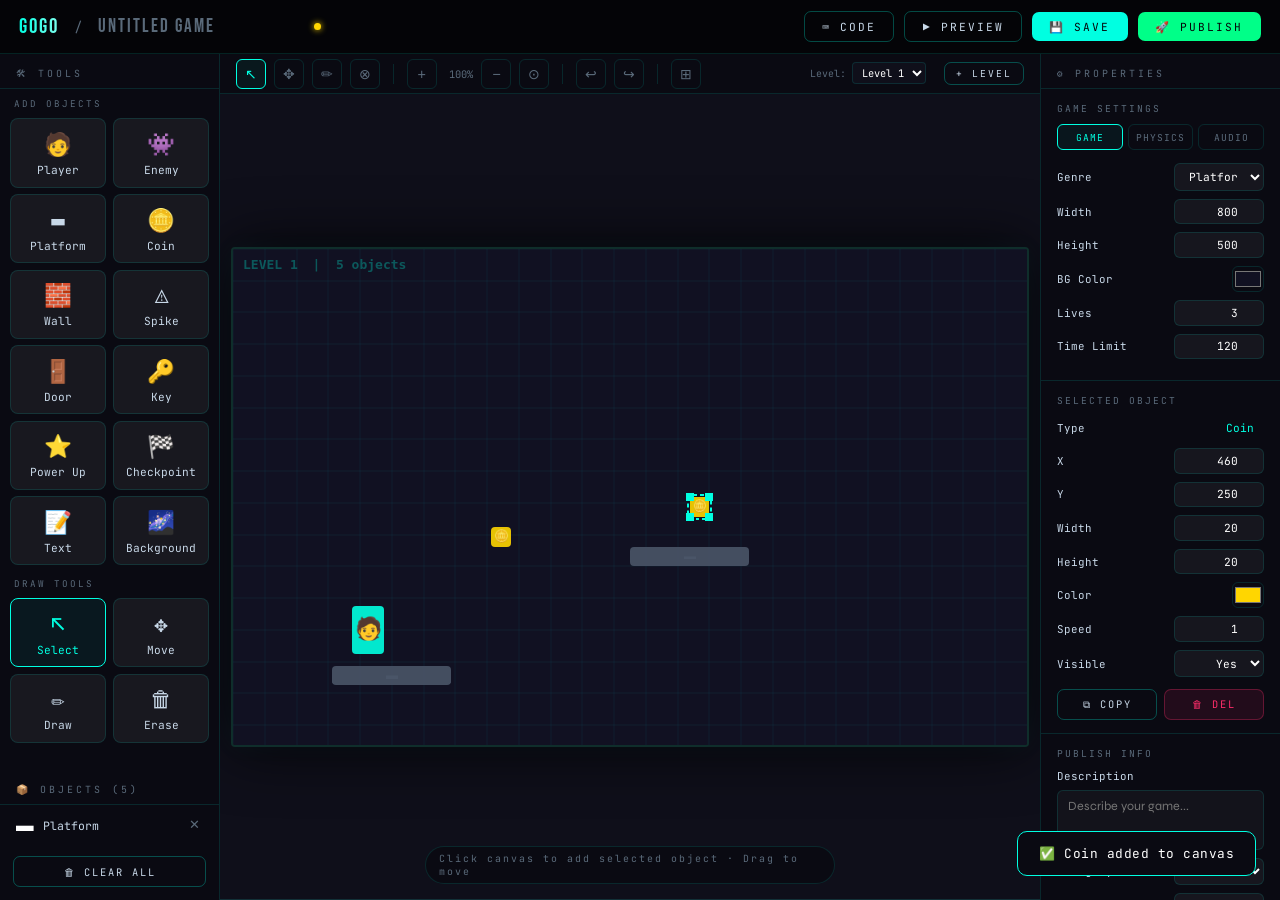
<file: creator.html>
<!DOCTYPE html>
<html lang="en">
<head>
<meta charset="UTF-8">
<meta name="description" content="Build your own browser game with our drag-and-drop creator. Publish globally in seconds.">
<meta name="theme-color" content="#c8ff00">
<link rel="icon" href="data:image/svg+xml,<svg xmlns='http://www.w3.org/2000/svg' viewBox='0 0 100 100'><text y='.9em' font-size='90'>🎮</text></svg>">
<meta property="og:title" content="Game Creator — GoGo Games">
<meta property="og:description" content="Build your own browser game with our drag-and-drop creator. Publish globally in seconds.">
<meta property="og:type" content="website">
<meta name="viewport" content="width=device-width, initial-scale=1.0">
<title>Game Creator — GoGo Games</title>
<link href="https://fonts.googleapis.com/css2?family=Bebas+Neue&family=Syne:wght@400;600;700;800&family=JetBrains+Mono:wght@400;500&display=swap" rel="stylesheet">
<style>
:root{
  --c:#00ffe1;--p:#ff2d6b;--y:#ffd600;--g:#00ff88;
  --bg:#050508;--bg2:#0a0a12;--bg3:#0f0f1a;--bg4:#141420;
  --glass:rgba(255,255,255,0.03);--glass2:rgba(255,255,255,0.06);
  --border:rgba(0,255,225,0.12);--border2:rgba(0,255,225,0.28);
  --w:#fff;--muted:#5a6a7a;--text:#c8d8e8;
  --fd:'Bebas Neue',cursive;--fb:'Syne',sans-serif;--fm:'JetBrains Mono',monospace;
}
*,*::before,*::after{box-sizing:border-box;margin:0;padding:0;}
html,body{height:100%;}
body{background:var(--bg);color:var(--w);font-family:var(--fb);overflow:hidden;display:flex;flex-direction:column;}

/* TOP BAR */
.topbar{height:54px;background:rgba(5,5,8,.95);border-bottom:1px solid var(--border);display:flex;align-items:center;justify-content:space-between;padding:0 1.2rem;flex-shrink:0;backdrop-filter:blur(20px);z-index:100;}
.tb-left{display:flex;align-items:center;gap:1rem;}
.tb-logo{font-family:var(--fd);font-size:1.3rem;letter-spacing:2px;background:linear-gradient(90deg,var(--c),#7fffee);-webkit-background-clip:text;-webkit-text-fill-color:transparent;text-decoration:none;}
.tb-sep{color:var(--muted);font-size:1rem;}
.game-name-input{background:transparent;border:none;outline:none;color:var(--w);font-family:var(--fd);font-size:1.2rem;letter-spacing:2px;width:200px;}
.game-name-input::placeholder{color:var(--muted);}
.tb-right{display:flex;align-items:center;gap:.6rem;}
.btn{font-family:var(--fm);font-size:.7rem;letter-spacing:2px;text-transform:uppercase;border:none;cursor:pointer;border-radius:7px;padding:.48rem 1.1rem;transition:all .2s;display:inline-flex;align-items:center;gap:.4rem;}
.btn-o{background:transparent;border:1px solid var(--border2);color:var(--text);}
.btn-o:hover{border-color:var(--c);color:var(--c);}
.btn-c{background:var(--c);color:var(--bg);}
.btn-c:hover{background:#33fff0;transform:translateY(-1px);}
.btn-p{background:var(--p);color:var(--w);}
.btn-p:hover{background:#ff5585;transform:translateY(-1px);}
.btn-g{background:var(--g);color:var(--bg);}
.btn-g:hover{background:#33ffaa;transform:translateY(-1px);}
.unsaved-dot{width:7px;height:7px;border-radius:50%;background:var(--y);box-shadow:0 0 6px var(--y);flex-shrink:0;}

/* MAIN LAYOUT */
.creator-layout{display:flex;flex:1;overflow:hidden;}

/* LEFT PANEL — TOOLS */
.tools-panel{width:220px;background:var(--bg2);border-right:1px solid var(--border);overflow-y:auto;flex-shrink:0;display:flex;flex-direction:column;}
.panel-title{font-family:var(--fm);font-size:.62rem;letter-spacing:3px;text-transform:uppercase;color:var(--muted);padding:.8rem 1rem .5rem;border-bottom:1px solid var(--border);}

.tool-section{padding:.6rem;}
.tool-section-label{font-family:var(--fm);font-size:.58rem;letter-spacing:2px;text-transform:uppercase;color:var(--muted);margin-bottom:.5rem;padding:0 .3rem;}
.tool-grid{display:grid;grid-template-columns:1fr 1fr;gap:.4rem;margin-bottom:.8rem;}
.tool-btn{background:var(--glass2);border:1px solid var(--border);border-radius:8px;padding:.6rem .4rem;text-align:center;cursor:pointer;transition:all .2s;font-size:.7rem;color:var(--text);font-family:var(--fm);}
.tool-btn:hover,.tool-btn.active{border-color:var(--c);color:var(--c);background:rgba(0,255,225,.06);}
.tool-btn .ti{font-size:1.4rem;display:block;margin-bottom:.25rem;}

/* Object list */
.obj-list{flex:1;overflow-y:auto;}
.obj-item{display:flex;align-items:center;gap:.6rem;padding:.55rem 1rem;cursor:pointer;transition:background .15s;border-bottom:1px solid rgba(255,255,255,.03);font-size:.82rem;}
.obj-item:hover{background:var(--glass2);}
.obj-item.sel{background:rgba(0,255,225,.06);border-left:2px solid var(--c);}
.obj-icon{font-size:1.1rem;flex-shrink:0;}
.obj-name{flex:1;font-family:var(--fm);font-size:.72rem;color:var(--text);}
.obj-del{color:var(--muted);font-size:.8rem;cursor:pointer;transition:color .2s;padding:.2rem;}
.obj-del:hover{color:var(--p);}

/* CENTER — CANVAS */
.canvas-area{flex:1;display:flex;flex-direction:column;background:var(--bg3);overflow:hidden;position:relative;}
.canvas-toolbar{height:40px;background:var(--bg2);border-bottom:1px solid var(--border);display:flex;align-items:center;gap:.5rem;padding:0 1rem;flex-shrink:0;}
.ctool{width:30px;height:30px;border-radius:6px;border:1px solid var(--border);background:transparent;color:var(--muted);font-size:.9rem;cursor:pointer;transition:all .2s;display:flex;align-items:center;justify-content:center;}
.ctool:hover,.ctool.on{border-color:var(--c);color:var(--c);background:rgba(0,255,225,.06);}
.zoom-label{font-family:var(--fm);font-size:.65rem;color:var(--muted);margin-left:.3rem;}
.canvas-wrap{flex:1;overflow:auto;display:flex;align-items:center;justify-content:center;padding:2rem;}
#game-canvas{background:#111;border:2px solid var(--border);border-radius:4px;cursor:crosshair;image-rendering:pixelated;box-shadow:0 0 60px rgba(0,0,0,.8),0 0 20px rgba(0,255,225,.05);}
.canvas-hint{position:absolute;bottom:1rem;left:50%;transform:translateX(-50%);font-family:var(--fm);font-size:.62rem;letter-spacing:2px;color:var(--muted);background:var(--bg2);padding:.3rem .8rem;border-radius:100px;border:1px solid var(--border);pointer-events:none;}

/* RIGHT PANEL — PROPERTIES */
.props-panel{width:240px;background:var(--bg2);border-left:1px solid var(--border);overflow-y:auto;flex-shrink:0;}
.prop-section{padding:.8rem 1rem;border-bottom:1px solid var(--border);}
.prop-label{font-family:var(--fm);font-size:.6rem;letter-spacing:2px;text-transform:uppercase;color:var(--muted);margin-bottom:.6rem;}
.prop-row{display:flex;align-items:center;justify-content:space-between;margin-bottom:.5rem;gap:.5rem;}
.prop-key{font-family:var(--fm);font-size:.68rem;color:var(--text);flex-shrink:0;}
.prop-val{background:rgba(255,255,255,.05);border:1px solid var(--border);border-radius:6px;padding:.3rem .6rem;color:var(--w);font-family:var(--fm);font-size:.7rem;outline:none;width:90px;text-align:right;}
.prop-val:focus{border-color:var(--c);}
.prop-color{width:32px;height:26px;border-radius:6px;border:1px solid var(--border);cursor:pointer;padding:0;background:none;}
select.prop-val{cursor:pointer;}

/* GAME SETTINGS tabs */
.tab-row{display:flex;gap:.3rem;margin-bottom:.8rem;}
.ptab{flex:1;padding:.35rem;text-align:center;font-family:var(--fm);font-size:.6rem;letter-spacing:1px;text-transform:uppercase;border:1px solid var(--border);border-radius:6px;background:transparent;color:var(--muted);cursor:pointer;transition:all .2s;}
.ptab.on{border-color:var(--c);color:var(--c);background:rgba(0,255,225,.05);}

/* CODE EDITOR (bottom drawer) */
.code-drawer{height:0;background:var(--bg4);border-top:1px solid var(--border);overflow:hidden;transition:height .3s ease;flex-shrink:0;}
.code-drawer.open{height:220px;}
.code-header{display:flex;align-items:center;justify-content:space-between;padding:.5rem 1rem;border-bottom:1px solid var(--border);}
.code-header span{font-family:var(--fm);font-size:.65rem;letter-spacing:2px;text-transform:uppercase;color:var(--c);}
#code-editor{width:100%;height:calc(220px - 38px);background:transparent;border:none;outline:none;color:#e6e6e6;font-family:var(--fm);font-size:.8rem;padding:.8rem 1rem;resize:none;line-height:1.6;}

/* PREVIEW OVERLAY */
.preview-overlay{display:none;position:fixed;inset:0;background:rgba(0,0,0,.95);z-index:200;flex-direction:column;}
.preview-overlay.on{display:flex;}
.preview-header{display:flex;align-items:center;justify-content:space-between;padding:.8rem 1.5rem;background:var(--bg2);border-bottom:1px solid var(--border);flex-shrink:0;}
.preview-header h3{font-family:var(--fd);font-size:1.4rem;letter-spacing:2px;color:var(--c);}
.preview-body{flex:1;display:flex;align-items:center;justify-content:center;overflow:hidden;}
#preview-canvas{background:#111;border:2px solid var(--border);border-radius:4px;max-width:100%;max-height:100%;}

/* PUBLISH MODAL */
.pub-overlay{display:none;position:fixed;inset:0;background:rgba(0,0,0,.85);backdrop-filter:blur(16px);z-index:300;align-items:center;justify-content:center;}
.pub-overlay.on{display:flex;}
.pub-box{background:var(--bg2);border:1px solid var(--border);border-radius:20px;padding:2.5rem;max-width:480px;width:90%;animation:scaleIn .25s ease;}
.pub-box h2{font-family:var(--fd);font-size:2rem;letter-spacing:1px;margin-bottom:.4rem;}
.pub-box .sub{color:var(--muted);font-size:.85rem;margin-bottom:1.8rem;}
.pub-steps{display:flex;flex-direction:column;gap:.8rem;margin-bottom:1.8rem;}
.pstep{display:flex;align-items:center;gap:.8rem;padding:.8rem 1rem;background:var(--glass2);border:1px solid var(--border);border-radius:10px;}
.pstep-num{width:28px;height:28px;border-radius:50%;background:var(--c);color:var(--bg);font-family:var(--fd);font-size:1rem;display:flex;align-items:center;justify-content:center;flex-shrink:0;}
.pstep.done .pstep-num{background:var(--g);}
.pstep-text{font-size:.88rem;}
.pstep-text strong{color:var(--w);display:block;margin-bottom:.15rem;font-size:.9rem;}
.pstep-text span{color:var(--muted);font-size:.8rem;}
.pub-url{background:rgba(0,255,225,.05);border:1px solid rgba(0,255,225,.25);border-radius:10px;padding:.8rem 1rem;font-family:var(--fm);font-size:.82rem;color:var(--c);word-break:break-all;margin-bottom:1.5rem;display:none;}
.pub-url.on{display:block;}
.share-row{display:flex;gap:.7rem;flex-wrap:wrap;}

/* TOAST */
.toast{position:fixed;bottom:1.5rem;right:1.5rem;background:var(--bg2);border:1px solid var(--c);color:var(--w);padding:.8rem 1.3rem;border-radius:10px;font-size:.8rem;font-family:var(--fm);z-index:999;opacity:0;transform:translateY(12px) scale(.97);transition:all .3s cubic-bezier(.34,1.56,.64,1);pointer-events:none;max-width:280px;letter-spacing:.5px;}
.toast.on{opacity:1;transform:translateY(0) scale(1);}
.toast.err{border-color:var(--p);}

@keyframes scaleIn{from{opacity:0;transform:scale(.93)}to{opacity:1;transform:scale(1)}}
@keyframes spin{to{transform:rotate(360deg)}}

/* SCROLLBAR */
::-webkit-scrollbar{width:4px;height:4px;}
::-webkit-scrollbar-track{background:var(--bg2);}
::-webkit-scrollbar-thumb{background:var(--border2);border-radius:2px;}
</style>
<link rel="stylesheet" href="shared.css">
</head>
<body>

<!-- TOP BAR -->
<div class="topbar">
  <div class="tb-left">
    <a class="tb-logo" href="index.html">GoGo</a>
    <span class="tb-sep">/</span>
    <input class="game-name-input" id="game-name" placeholder="Untitled Game" maxlength="40">
    <span class="unsaved-dot" id="unsaved" style="display:none" title="Unsaved changes"></span>
  </div>
  <div class="tb-right">
    <button class="btn btn-o" onclick="openCodeDrawer()">⌨ Code</button>
    <button class="btn btn-o" onclick="openPreview()">▶ Preview</button>
    <button class="btn btn-c" onclick="saveGame()">💾 Save</button>
    <button class="btn btn-g" onclick="openPublish()">🚀 Publish</button>
  </div>
</div>

<!-- MAIN -->
<div class="creator-layout">

  <!-- LEFT: TOOLS + OBJECTS -->
  <div class="tools-panel">
    <div class="panel-title">🛠 Tools</div>
    <div class="tool-section">
      <div class="tool-section-label">Add Objects</div>
      <div class="tool-grid">
        <div class="tool-btn" onclick="addObject('player')"><span class="ti">🧑</span>Player</div>
        <div class="tool-btn" onclick="addObject('enemy')"><span class="ti">👾</span>Enemy</div>
        <div class="tool-btn" onclick="addObject('platform')"><span class="ti">▬</span>Platform</div>
        <div class="tool-btn" onclick="addObject('coin')"><span class="ti">🪙</span>Coin</div>
        <div class="tool-btn" onclick="addObject('wall')"><span class="ti">🧱</span>Wall</div>
        <div class="tool-btn" onclick="addObject('spike')"><span class="ti">⚠️</span>Spike</div>
        <div class="tool-btn" onclick="addObject('door')"><span class="ti">🚪</span>Door</div>
        <div class="tool-btn" onclick="addObject('key')"><span class="ti">🔑</span>Key</div>
        <div class="tool-btn" onclick="addObject('powerup')"><span class="ti">⭐</span>Power Up</div>
        <div class="tool-btn" onclick="addObject('checkpoint')"><span class="ti">🏁</span>Checkpoint</div>
        <div class="tool-btn" onclick="addObject('text')"><span class="ti">📝</span>Text</div>
        <div class="tool-btn" onclick="addObject('bg')"><span class="ti">🌌</span>Background</div>
      </div>
      <div class="tool-section-label">Draw Tools</div>
      <div class="tool-grid">
        <div class="tool-btn active" id="tool-select" onclick="setTool('select')"><span class="ti">↖</span>Select</div>
        <div class="tool-btn" id="tool-move" onclick="setTool('move')"><span class="ti">✥</span>Move</div>
        <div class="tool-btn" id="tool-draw" onclick="setTool('draw')"><span class="ti">✏️</span>Draw</div>
        <div class="tool-btn" id="tool-erase" onclick="setTool('erase')"><span class="ti">🗑</span>Erase</div>
      </div>
    </div>

    <div class="panel-title" style="margin-top:.3rem">📦 Objects (<span id="obj-count">0</span>)</div>
    <div class="obj-list" id="obj-list"></div>

    <div style="padding:.8rem">
      <button class="btn btn-o" style="width:100%;justify-content:center;font-size:.65rem" onclick="clearAll()">🗑 Clear All</button>
    </div>
  </div>

  <!-- CENTER: CANVAS -->
  <div class="canvas-area">
    <div class="canvas-toolbar">
      <button class="ctool on" id="tool-sel-btn" onclick="setTool('select')" title="Select">↖</button>
      <button class="ctool" id="tool-mov-btn" onclick="setTool('move')" title="Move">✥</button>
      <button class="ctool" id="tool-drw-btn" onclick="setTool('draw')" title="Draw">✏</button>
      <button class="ctool" id="tool-ers-btn" onclick="setTool('erase')" title="Erase">⊗</button>
      <div style="width:1px;height:20px;background:var(--border);margin:0 .3rem"></div>
      <button class="ctool" onclick="zoomIn()" title="Zoom In">+</button>
      <span class="zoom-label" id="zoom-label">100%</span>
      <button class="ctool" onclick="zoomOut()" title="Zoom Out">−</button>
      <button class="ctool" onclick="resetZoom()" title="Reset">⊙</button>
      <div style="width:1px;height:20px;background:var(--border);margin:0 .3rem"></div>
      <button class="ctool" onclick="undo()" title="Undo">↩</button>
      <button class="ctool" onclick="redo()" title="Redo">↪</button>
      <div style="width:1px;height:20px;background:var(--border);margin:0 .3rem"></div>
      <button class="ctool" onclick="toggleGrid()" title="Toggle Grid" id="grid-btn">⊞</button>
      <span style="font-family:var(--fm);font-size:.62rem;color:var(--muted);margin-left:auto">
        Level: <select onchange="changeLevel(this.value)" style="background:var(--bg3);border:1px solid var(--border);border-radius:4px;color:var(--w);font-family:var(--fm);font-size:.65rem;padding:.1rem .3rem;outline:none;" id="level-select">
          <option>Level 1</option><option>Level 2</option><option>Level 3</option><option>Level 4</option><option>Level 5</option>
        </select>
        &nbsp;
        <button class="btn btn-o" style="font-size:.6rem;padding:.25rem .7rem" onclick="addLevel()">+ Level</button>
      </span>
    </div>
    <div class="canvas-wrap" id="canvas-wrap">
      <canvas id="game-canvas" width="800" height="500"></canvas>
    </div>
    <div class="canvas-hint" id="canvas-hint">Click canvas to add selected object · Drag to move</div>

    <!-- CODE DRAWER -->
    <div class="code-drawer" id="code-drawer">
      <div class="code-header">
        <span>⌨ Game Logic — JavaScript</span>
        <div style="display:flex;gap:.5rem">
          <button class="btn btn-c" style="font-size:.65rem;padding:.3rem .7rem" onclick="runCode()">▶ Run</button>
          <button class="btn btn-o" style="font-size:.65rem;padding:.3rem .7rem" onclick="closeCodeDrawer()">✕</button>
        </div>
      </div>
      <textarea id="code-editor" spellcheck="false">// GoGo Games — Custom Logic
// Available variables: player, enemies, coins, platforms
// Available functions: movePlayer(dx, dy), spawnEnemy(x, y), addScore(pts)

// Example: make enemies move left/right
function onUpdate(dt) {
  enemies.forEach(e => {
    e.vx = e.vx || 1;
    e.x += e.vx;
    if (e.x > 750 || e.x < 10) e.vx *= -1;
  });
}

// Example: collect coin = +10 points
function onCollect(type) {
  if (type === 'coin') addScore(10);
  if (type === 'powerup') addScore(50);
}
</textarea>
    </div>
  </div>

  <!-- RIGHT: PROPERTIES -->
  <div class="props-panel">
    <div class="panel-title">⚙ Properties</div>

    <!-- Game Settings -->
    <div class="prop-section">
      <div class="prop-label">Game Settings</div>
      <div class="tab-row">
        <button class="ptab on" onclick="setPropTab('game',this)">Game</button>
        <button class="ptab" onclick="setPropTab('physics',this)">Physics</button>
        <button class="ptab" onclick="setPropTab('audio',this)">Audio</button>
      </div>
      <div id="tab-game">
        <div class="prop-row"><span class="prop-key">Genre</span>
          <select class="prop-val" onchange="markUnsaved()">
            <option>Platformer</option><option>Top-down</option><option>Shooter</option><option>Puzzle</option><option>Racing</option><option>RPG</option>
          </select>
        </div>
        <div class="prop-row"><span class="prop-key">Width</span><input class="prop-val" id="gw" type="number" value="800" onchange="resizeCanvas()"></div>
        <div class="prop-row"><span class="prop-key">Height</span><input class="prop-val" id="gh" type="number" value="500" onchange="resizeCanvas()"></div>
        <div class="prop-row"><span class="prop-key">BG Color</span><input class="prop-color" id="bg-color" type="color" value="#111122" onchange="renderCanvas()"></div>
        <div class="prop-row"><span class="prop-key">Lives</span><input class="prop-val" type="number" value="3" min="1" max="9" onchange="markUnsaved()"></div>
        <div class="prop-row"><span class="prop-key">Time Limit</span><input class="prop-val" type="number" value="120" onchange="markUnsaved()"></div>
      </div>
      <div id="tab-physics" style="display:none">
        <div class="prop-row"><span class="prop-key">Gravity</span><input class="prop-val" id="gravity" type="number" value="0.5" step="0.1" onchange="markUnsaved()"></div>
        <div class="prop-row"><span class="prop-key">Jump Force</span><input class="prop-val" type="number" value="12" step="0.5" onchange="markUnsaved()"></div>
        <div class="prop-row"><span class="prop-key">Speed</span><input class="prop-val" type="number" value="4" step="0.5" onchange="markUnsaved()"></div>
        <div class="prop-row"><span class="prop-key">Friction</span><input class="prop-val" type="number" value="0.85" step="0.05" onchange="markUnsaved()"></div>
        <div class="prop-row"><span class="prop-key">Collisions</span>
          <select class="prop-val" onchange="markUnsaved()"><option>AABB</option><option>Circle</option><option>Pixel</option></select>
        </div>
      </div>
      <div id="tab-audio" style="display:none">
        <div class="prop-row"><span class="prop-key">Music</span>
          <select class="prop-val" onchange="markUnsaved()"><option>None</option><option>Chiptune 1</option><option>Chiptune 2</option><option>Ambient</option><option>Action</option></select>
        </div>
        <div class="prop-row"><span class="prop-key">SFX Pack</span>
          <select class="prop-val" onchange="markUnsaved()"><option>Default</option><option>Retro 8-bit</option><option>Modern</option><option>Cartoon</option></select>
        </div>
        <div class="prop-row"><span class="prop-key">Volume</span><input class="prop-val" type="number" value="80" min="0" max="100" onchange="markUnsaved()"></div>
      </div>
    </div>

    <!-- Selected Object Properties -->
    <div class="prop-section" id="obj-props">
      <div class="prop-label">Selected Object</div>
      <div id="no-sel" style="color:var(--muted);font-size:.8rem;padding:.3rem 0">No object selected.<br>Click an object on the canvas.</div>
      <div id="sel-props" style="display:none">
        <div class="prop-row"><span class="prop-key">Type</span><span class="prop-val" id="sel-type" style="border:none;background:none;color:var(--c)">—</span></div>
        <div class="prop-row"><span class="prop-key">X</span><input class="prop-val" id="sel-x" type="number" onchange="updateSelProp('x',this.value)"></div>
        <div class="prop-row"><span class="prop-key">Y</span><input class="prop-val" id="sel-y" type="number" onchange="updateSelProp('y',this.value)"></div>
        <div class="prop-row"><span class="prop-key">Width</span><input class="prop-val" id="sel-w" type="number" onchange="updateSelProp('w',this.value)"></div>
        <div class="prop-row"><span class="prop-key">Height</span><input class="prop-val" id="sel-h" type="number" onchange="updateSelProp('h',this.value)"></div>
        <div class="prop-row"><span class="prop-key">Color</span><input class="prop-color" id="sel-col" type="color" onchange="updateSelProp('color',this.value)"></div>
        <div class="prop-row"><span class="prop-key">Speed</span><input class="prop-val" id="sel-spd" type="number" value="1" step="0.5" onchange="updateSelProp('speed',this.value)"></div>
        <div class="prop-row"><span class="prop-key">Visible</span>
          <select class="prop-val" id="sel-vis" onchange="updateSelProp('visible',this.value)"><option>Yes</option><option>No</option></select>
        </div>
        <div style="margin-top:.7rem;display:flex;gap:.4rem">
          <button class="btn btn-o" style="flex:1;font-size:.65rem;justify-content:center" onclick="duplicateSelected()">⧉ Copy</button>
          <button class="btn" style="flex:1;font-size:.65rem;justify-content:center;background:rgba(255,45,107,.1);border:1px solid rgba(255,45,107,.3);color:var(--p)" onclick="deleteSelected()">🗑 Del</button>
        </div>
      </div>
    </div>

    <!-- Publish Info -->
    <div class="prop-section">
      <div class="prop-label">Publish Info</div>
      <div class="prop-row" style="flex-direction:column;align-items:flex-start;gap:.4rem">
        <span class="prop-key">Description</span>
        <textarea style="width:100%;height:60px;background:rgba(255,255,255,.04);border:1px solid var(--border);border-radius:6px;color:var(--w);font-family:var(--fb);font-size:.78rem;padding:.4rem .6rem;outline:none;resize:none;line-height:1.5" placeholder="Describe your game..." oninput="markUnsaved()"></textarea>
      </div>
      <div class="prop-row"><span class="prop-key">Category</span>
        <select class="prop-val" onchange="markUnsaved()"><option>Platformer</option><option>Arcade</option><option>Puzzle</option><option>Action</option><option>RPG</option></select>
      </div>
      <div class="prop-row"><span class="prop-key">Rating</span>
        <select class="prop-val" onchange="markUnsaved()"><option>Everyone</option><option>Teen</option><option>Mature</option></select>
      </div>
    </div>
  </div>
</div>

<!-- PREVIEW OVERLAY -->
<div class="preview-overlay" id="preview-overlay">
  <div class="preview-header">
    <h3>▶ PREVIEW MODE</h3>
    <div style="display:flex;gap:.7rem;align-items:center">
      <span style="font-family:var(--fm);font-size:.68rem;color:var(--muted)">Score: <span id="prev-score" style="color:var(--c)">0</span> &nbsp;|&nbsp; Lives: <span id="prev-lives" style="color:var(--p)">3</span></span>
      <button class="btn btn-o" onclick="closePreview()">✕ Exit Preview</button>
    </div>
  </div>
  <div class="preview-body">
    <canvas id="preview-canvas" width="800" height="500"></canvas>
  </div>
</div>

<!-- PUBLISH OVERLAY -->
<div class="pub-overlay" id="pub-overlay" onclick="closePubOnBg(event)">
  <div class="pub-box">
    <h2>🚀 <span style="color:var(--g)">Publish</span> Game</h2>
    <p class="sub">Your game will go live instantly for 2.4M+ players.</p>
    <div class="pub-steps">
      <div class="pstep done" id="ps1">
        <div class="pstep-num">✓</div>
        <div class="pstep-text"><strong>Game Created</strong><span id="pub-game-name">Untitled Game</span></div>
      </div>
      <div class="pstep" id="ps2">
        <div class="pstep-num">2</div>
        <div class="pstep-text"><strong>Optimize & Package</strong><span>Compress assets & bundle game files</span></div>
      </div>
      <div class="pstep" id="ps3">
        <div class="pstep-num">3</div>
        <div class="pstep-text"><strong>Deploy to CDN</strong><span>Push to 12 global edge nodes</span></div>
      </div>
      <div class="pstep" id="ps4">
        <div class="pstep-num">4</div>
        <div class="pstep-text"><strong>Live!</strong><span>Players can now find & play your game</span></div>
      </div>
    </div>
    <div class="pub-url" id="pub-url"></div>
    <div id="pub-actions">
      <button class="btn btn-g" style="width:100%;justify-content:center;font-size:.85rem;padding:.9rem" onclick="runPublish()">🚀 Publish Now — Free</button>
    </div>
    <div class="share-row" id="share-row" style="display:none">
      <button class="btn btn-o" onclick="copyLink()">📋 Copy Link</button>
      <button class="btn btn-c" onclick="window.open('index.html','_blank')">🎮 View in Store</button>
      <button class="btn btn-o" onclick="closePub()">✕ Close</button>
    </div>
  </div>
</div>

<!-- TOAST -->
<div class="toast" id="toast"></div>

<script>
// ══════════════════════════════════════
//  GAME CREATOR ENGINE
// ══════════════════════════════════════

const canvas = document.getElementById('game-canvas');
const ctx = canvas.getContext('2d');

// State
let objects = [];
let selectedObj = null;
let currentTool = 'select';
let zoom = 1;
let showGrid = true;
let undoStack = [];
let redoStack = [];
let isDragging = false;
let dragOffset = { x: 0, y: 0 };
let currentLevel = 1;
let previewRunning = false;
let previewAnim = null;
let score = 0;

// Object templates
const TEMPLATES = {
  player:     { w:32, h:48, color:'#00ffe1', emoji:'🧑', label:'Player' },
  enemy:      { w:32, h:32, color:'#ff2d6b', emoji:'👾', label:'Enemy' },
  platform:   { w:120, h:20, color:'#4a5568', emoji:'▬', label:'Platform' },
  coin:       { w:20, h:20, color:'#ffd600', emoji:'🪙', label:'Coin' },
  wall:       { w:20, h:100, color:'#718096', emoji:'🧱', label:'Wall' },
  spike:      { w:24, h:24, color:'#e53e3e', emoji:'⚠', label:'Spike' },
  door:       { w:40, h:60, color:'#805ad5', emoji:'🚪', label:'Door' },
  key:        { w:22, h:22, color:'#ed8936', emoji:'🔑', label:'Key' },
  powerup:    { w:28, h:28, color:'#48bb78', emoji:'⭐', label:'Power Up' },
  checkpoint: { w:20, h:60, color:'#4299e1', emoji:'🏁', label:'Checkpoint' },
  text:       { w:100, h:30, color:'#ffffff', emoji:'📝', label:'Text' },
  bg:         { w:800, h:500, color:'#0a0a20', emoji:'🌌', label:'Background' },
};

function init() {
  // Add default platform
  addObject('platform', 100, 420);
  addObject('platform', 400, 300);
  addObject('player', 120, 360);
  addObject('coin', 260, 280);
  addObject('coin', 460, 250);
  renderCanvas();
  updateObjList();
}

function addObject(type, x, y) {
  const t = TEMPLATES[type];
  if (!t) return;
  const obj = {
    id: Date.now() + Math.random(),
    type,
    x: x ?? Math.floor(Math.random() * 600 + 100),
    y: y ?? Math.floor(Math.random() * 300 + 100),
    w: t.w, h: t.h,
    color: t.color,
    emoji: t.emoji,
    label: t.label,
    visible: true,
    speed: 1,
  };
  pushUndo();
  objects.push(obj);
  renderCanvas();
  updateObjList();
  selectObj(obj);
  markUnsaved();
  showToast(`✅ ${t.label} added to canvas`);
}

function renderCanvas() {
  const bg = document.getElementById('bg-color')?.value || '#111122';
  ctx.fillStyle = bg;
  ctx.fillRect(0, 0, canvas.width, canvas.height);

  // Grid
  if (showGrid) {
    ctx.strokeStyle = 'rgba(0,255,225,0.06)';
    ctx.lineWidth = 1;
    for (let x = 0; x < canvas.width; x += 32) {
      ctx.beginPath(); ctx.moveTo(x, 0); ctx.lineTo(x, canvas.height); ctx.stroke();
    }
    for (let y = 0; y < canvas.height; y += 32) {
      ctx.beginPath(); ctx.moveTo(0, y); ctx.lineTo(canvas.width, y); ctx.stroke();
    }
  }

  // Draw objects
  objects.forEach(obj => {
    if (!obj.visible) return;
    ctx.globalAlpha = 0.9;
    ctx.fillStyle = obj.color;
    roundRect(ctx, obj.x, obj.y, obj.w, obj.h, 4);
    ctx.fill();

    // Label
    ctx.globalAlpha = 1;
    ctx.font = `${Math.min(obj.h * 0.6, 22)}px serif`;
    ctx.textAlign = 'center';
    ctx.textBaseline = 'middle';
    ctx.fillText(obj.emoji, obj.x + obj.w / 2, obj.y + obj.h / 2);

    // Selection
    if (selectedObj && selectedObj.id === obj.id) {
      ctx.strokeStyle = '#00ffe1';
      ctx.lineWidth = 2;
      ctx.setLineDash([4, 3]);
      roundRect(ctx, obj.x - 2, obj.y - 2, obj.w + 4, obj.h + 4, 6);
      ctx.stroke();
      ctx.setLineDash([]);

      // Resize handles
      drawHandle(obj.x - 4, obj.y - 4);
      drawHandle(obj.x + obj.w - 4, obj.y - 4);
      drawHandle(obj.x - 4, obj.y + obj.h - 4);
      drawHandle(obj.x + obj.w - 4, obj.y + obj.h - 4);
    }
  });

  ctx.globalAlpha = 1;

  // Level label
  ctx.font = 'bold 13px JetBrains Mono, monospace';
  ctx.fillStyle = 'rgba(0,255,225,0.3)';
  ctx.textAlign = 'left';
  ctx.textBaseline = 'top';
  ctx.fillText(`LEVEL ${currentLevel}  |  ${objects.length} objects`, 10, 10);
}

function drawHandle(x, y) {
  ctx.fillStyle = '#00ffe1';
  ctx.fillRect(x, y, 8, 8);
}

function roundRect(ctx, x, y, w, h, r) {
  ctx.beginPath();
  ctx.moveTo(x + r, y);
  ctx.lineTo(x + w - r, y);
  ctx.quadraticCurveTo(x + w, y, x + w, y + r);
  ctx.lineTo(x + w, y + h - r);
  ctx.quadraticCurveTo(x + w, y + h, x + w - r, y + h);
  ctx.lineTo(x + r, y + h);
  ctx.quadraticCurveTo(x, y + h, x, y + h - r);
  ctx.lineTo(x, y + r);
  ctx.quadraticCurveTo(x, y, x + r, y);
  ctx.closePath();
}

// Canvas mouse events
canvas.addEventListener('mousedown', e => {
  const rect = canvas.getBoundingClientRect();
  const x = (e.clientX - rect.left) / (rect.width / canvas.width);
  const y = (e.clientY - rect.top) / (rect.height / canvas.height);

  if (currentTool === 'erase') {
    const hit = hitTest(x, y);
    if (hit) { pushUndo(); objects = objects.filter(o => o.id !== hit.id); selectedObj = null; renderCanvas(); updateObjList(); updateSelPanel(); return; }
  }

  const hit = hitTest(x, y);
  if (hit) {
    selectObj(hit);
    isDragging = true;
    dragOffset = { x: x - hit.x, y: y - hit.y };
  } else {
    selectedObj = null;
    updateSelPanel();
    renderCanvas();
  }
});

canvas.addEventListener('mousemove', e => {
  if (!isDragging || !selectedObj) return;
  const rect = canvas.getBoundingClientRect();
  const x = (e.clientX - rect.left) / (rect.width / canvas.width);
  const y = (e.clientY - rect.top) / (rect.height / canvas.height);
  selectedObj.x = Math.round(x - dragOffset.x);
  selectedObj.y = Math.round(y - dragOffset.y);
  updateSelPanel();
  renderCanvas();
  markUnsaved();
});

canvas.addEventListener('mouseup', () => { if (isDragging) { isDragging = false; } });

function hitTest(x, y) {
  for (let i = objects.length - 1; i >= 0; i--) {
    const o = objects[i];
    if (x >= o.x && x <= o.x + o.w && y >= o.y && y <= o.y + o.h) return o;
  }
  return null;
}

function selectObj(obj) {
  selectedObj = obj;
  updateSelPanel();
  renderCanvas();
  // Highlight in list
  document.querySelectorAll('.obj-item').forEach(el => el.classList.remove('sel'));
  const el = document.getElementById(`obj-${obj.id}`);
  if (el) el.classList.add('sel');
}

function updateSelPanel() {
  if (!selectedObj) {
    document.getElementById('no-sel').style.display = '';
    document.getElementById('sel-props').style.display = 'none';
    return;
  }
  document.getElementById('no-sel').style.display = 'none';
  document.getElementById('sel-props').style.display = '';
  document.getElementById('sel-type').textContent = selectedObj.label;
  document.getElementById('sel-x').value = Math.round(selectedObj.x);
  document.getElementById('sel-y').value = Math.round(selectedObj.y);
  document.getElementById('sel-w').value = selectedObj.w;
  document.getElementById('sel-h').value = selectedObj.h;
  document.getElementById('sel-col').value = selectedObj.color;
  document.getElementById('sel-spd').value = selectedObj.speed || 1;
  document.getElementById('sel-vis').value = selectedObj.visible ? 'Yes' : 'No';
}

function updateSelProp(key, val) {
  if (!selectedObj) return;
  if (key === 'x') selectedObj.x = parseFloat(val);
  else if (key === 'y') selectedObj.y = parseFloat(val);
  else if (key === 'w') selectedObj.w = parseFloat(val);
  else if (key === 'h') selectedObj.h = parseFloat(val);
  else if (key === 'color') selectedObj.color = val;
  else if (key === 'speed') selectedObj.speed = parseFloat(val);
  else if (key === 'visible') selectedObj.visible = val === 'Yes';
  renderCanvas(); markUnsaved();
}

function updateObjList() {
  document.getElementById('obj-count').textContent = objects.length;
  const list = document.getElementById('obj-list');
  list.innerHTML = objects.map(o => `
    <div class="obj-item ${selectedObj?.id === o.id ? 'sel' : ''}" id="obj-${o.id}" onclick="selectObjById('${o.id}')">
      <span class="obj-icon">${o.emoji}</span>
      <span class="obj-name">${o.label}</span>
      <span class="obj-del" onclick="event.stopPropagation();deleteObjById('${o.id}')">✕</span>
    </div>
  `).join('');
}

function selectObjById(id) {
  const obj = objects.find(o => String(o.id) === String(id));
  if (obj) selectObj(obj);
}

function deleteObjById(id) {
  pushUndo();
  objects = objects.filter(o => String(o.id) !== String(id));
  if (selectedObj && String(selectedObj.id) === String(id)) { selectedObj = null; updateSelPanel(); }
  renderCanvas(); updateObjList(); markUnsaved();
}

function deleteSelected() {
  if (!selectedObj) return;
  deleteObjById(selectedObj.id);
}

function duplicateSelected() {
  if (!selectedObj) return;
  pushUndo();
  const copy = { ...selectedObj, id: Date.now() + Math.random(), x: selectedObj.x + 20, y: selectedObj.y + 20 };
  objects.push(copy);
  selectObj(copy);
  renderCanvas(); updateObjList(); markUnsaved();
  showToast('⧉ Object duplicated');
}

function clearAll() {
  if (!confirm('Clear all objects?')) return;
  pushUndo(); objects = []; selectedObj = null;
  renderCanvas(); updateObjList(); updateSelPanel(); markUnsaved();
}

// TOOLS
function setTool(t) {
  currentTool = t;
  ['sel','mov','drw','ers'].forEach(k => {
    const el = document.getElementById(`tool-${k}-btn`);
    if (el) el.classList.remove('on');
  });
  const map = { select:'sel', move:'mov', draw:'drw', erase:'ers' };
  const el = document.getElementById(`tool-${map[t]}-btn`);
  if (el) el.classList.add('on');
  canvas.style.cursor = t === 'erase' ? 'not-allowed' : t === 'draw' ? 'crosshair' : 'default';
}

// ZOOM
function zoomIn() { zoom = Math.min(zoom + 0.25, 3); applyZoom(); }
function zoomOut() { zoom = Math.max(zoom - 0.25, 0.25); applyZoom(); }
function resetZoom() { zoom = 1; applyZoom(); }
function applyZoom() {
  canvas.style.width = (canvas.width * zoom) + 'px';
  canvas.style.height = (canvas.height * zoom) + 'px';
  document.getElementById('zoom-label').textContent = Math.round(zoom * 100) + '%';
}

function toggleGrid() {
  showGrid = !showGrid;
  document.getElementById('grid-btn').classList.toggle('on', showGrid);
  renderCanvas();
}

function resizeCanvas() {
  const w = parseInt(document.getElementById('gw').value) || 800;
  const h = parseInt(document.getElementById('gh').value) || 500;
  canvas.width = Math.max(400, Math.min(w, 1920));
  canvas.height = Math.max(300, Math.min(h, 1080));
  applyZoom(); renderCanvas(); markUnsaved();
}

// UNDO/REDO
function pushUndo() {
  undoStack.push(JSON.stringify(objects));
  if (undoStack.length > 40) undoStack.shift();
  redoStack = [];
}
function undo() {
  if (!undoStack.length) return;
  redoStack.push(JSON.stringify(objects));
  objects = JSON.parse(undoStack.pop());
  selectedObj = null; renderCanvas(); updateObjList(); updateSelPanel();
  showToast('↩ Undone');
}
function redo() {
  if (!redoStack.length) return;
  undoStack.push(JSON.stringify(objects));
  objects = JSON.parse(redoStack.pop());
  selectedObj = null; renderCanvas(); updateObjList(); updateSelPanel();
  showToast('↪ Redone');
}

// KEYBOARD SHORTCUTS
document.addEventListener('keydown', e => {
  if (e.target.tagName === 'INPUT' || e.target.tagName === 'TEXTAREA') return;
  if ((e.ctrlKey || e.metaKey) && e.key === 'z') { e.preventDefault(); undo(); }
  if ((e.ctrlKey || e.metaKey) && e.key === 'y') { e.preventDefault(); redo(); }
  if ((e.ctrlKey || e.metaKey) && e.key === 's') { e.preventDefault(); saveGame(); }
  if (e.key === 'Delete' || e.key === 'Backspace') deleteSelected();
  if (e.key === 'd' && (e.ctrlKey || e.metaKey)) { e.preventDefault(); duplicateSelected(); }
  if (selectedObj) {
    const step = e.shiftKey ? 10 : 1;
    if (e.key === 'ArrowLeft') { selectedObj.x -= step; renderCanvas(); updateSelPanel(); markUnsaved(); }
    if (e.key === 'ArrowRight') { selectedObj.x += step; renderCanvas(); updateSelPanel(); markUnsaved(); }
    if (e.key === 'ArrowUp') { selectedObj.y -= step; renderCanvas(); updateSelPanel(); markUnsaved(); }
    if (e.key === 'ArrowDown') { selectedObj.y += step; renderCanvas(); updateSelPanel(); markUnsaved(); }
  }
});

// PROPERTY TABS
function setPropTab(tab, btn) {
  ['game','physics','audio'].forEach(t => {
    const el = document.getElementById(`tab-${t}`);
    if (el) el.style.display = t === tab ? '' : 'none';
  });
  document.querySelectorAll('.ptab').forEach(b => b.classList.remove('on'));
  btn.classList.add('on');
}

// LEVEL
function changeLevel(val) {
  currentLevel = parseInt(val.replace('Level ', ''));
  showToast(`📁 Switched to ${val}`);
}
function addLevel() {
  const sel = document.getElementById('level-select');
  const n = sel.options.length + 1;
  const opt = document.createElement('option');
  opt.text = `Level ${n}`; sel.add(opt); sel.value = `Level ${n}`;
  currentLevel = n; showToast(`➕ Level ${n} added`);
}

// SAVE
function saveGame() {
  const name = document.getElementById('game-name').value || 'Untitled Game';
  const data = { name, objects, level: currentLevel, ts: Date.now() };
  localStorage.setItem('gogames_creator_save', JSON.stringify(data));
  document.getElementById('unsaved').style.display = 'none';
  showToast('💾 Game saved locally!');
}

function loadSave() {
  try {
    const raw = localStorage.getItem('gogames_creator_save');
    if (!raw) return;
    const data = JSON.parse(raw);
    objects = data.objects || [];
    document.getElementById('game-name').value = data.name || '';
    currentLevel = data.level || 1;
    renderCanvas(); updateObjList();
  } catch(e) {}
}

function markUnsaved() {
  document.getElementById('unsaved').style.display = '';
}
document.getElementById('game-name').addEventListener('input', markUnsaved);

// PREVIEW
function openPreview() {
  const ov = document.getElementById('preview-overlay');
  const pc = document.getElementById('preview-canvas');
  pc.width = canvas.width; pc.height = canvas.height;
  ov.classList.add('on');
  runPreview(pc);
}

function closePreview() {
  document.getElementById('preview-overlay').classList.remove('on');
  if (previewAnim) { cancelAnimationFrame(previewAnim); previewAnim = null; }
}

function runPreview(pc) {
  const pctx = pc.getContext('2d');
  score = 0; let lives = 3;
  const state = JSON.parse(JSON.stringify(objects));
  const playerObj = state.find(o => o.type === 'player');
  if (playerObj) { playerObj.vy = 0; playerObj.vx = 0; }
  const keys = {};
  document.addEventListener('keydown', e => keys[e.key] = true);
  document.addEventListener('keyup', e => keys[e.key] = false);

  function loop() {
    const bg = document.getElementById('bg-color')?.value || '#111122';
    pctx.fillStyle = bg; pctx.fillRect(0, 0, pc.width, pc.height);

    // Physics
    if (playerObj) {
      const gravity = parseFloat(document.getElementById('gravity')?.value || 0.5);
      playerObj.vy += gravity;
      if (keys['ArrowLeft'] || keys['a']) playerObj.vx = -4;
      else if (keys['ArrowRight'] || keys['d']) playerObj.vx = 4;
      else playerObj.vx *= 0.8;
      if ((keys['ArrowUp'] || keys['w'] || keys[' ']) && Math.abs(playerObj.vy) < 1) playerObj.vy = -12;

      playerObj.x += playerObj.vx;
      playerObj.y += playerObj.vy;

      // Floor
      if (playerObj.y + playerObj.h > pc.height) { playerObj.y = pc.height - playerObj.h; playerObj.vy = 0; }

      // Platform collision
      state.filter(o => o.type === 'platform' || o.type === 'wall').forEach(p => {
        if (playerObj.x < p.x + p.w && playerObj.x + playerObj.w > p.x &&
            playerObj.y < p.y + p.h && playerObj.y + playerObj.h > p.y) {
          if (playerObj.vy > 0) { playerObj.y = p.y - playerObj.h; playerObj.vy = 0; }
          else if (playerObj.vy < 0) { playerObj.y = p.y + p.h; playerObj.vy = 0; }
        }
      });

      // Coin collection
      state.filter(o => o.type === 'coin' && o.visible !== false).forEach(c => {
        if (playerObj.x < c.x + c.w && playerObj.x + playerObj.w > c.x &&
            playerObj.y < c.y + c.h && playerObj.y + playerObj.h > c.y) {
          c.visible = false; score += 10;
          document.getElementById('prev-score').textContent = score;
        }
      });
    }

    // Draw
    state.forEach(obj => {
      if (obj.visible === false) return;
      pctx.globalAlpha = 0.92;
      pctx.fillStyle = obj.color;
      roundRectCtx(pctx, obj.x, obj.y, obj.w, obj.h, 4); pctx.fill();
      pctx.globalAlpha = 1;
      pctx.font = `${Math.min(obj.h * 0.6, 22)}px serif`;
      pctx.textAlign = 'center'; pctx.textBaseline = 'middle';
      pctx.fillText(obj.emoji, obj.x + obj.w / 2, obj.y + obj.h / 2);
    });

    // HUD
    pctx.globalAlpha = 1;
    pctx.fillStyle = 'rgba(0,0,0,.5)';
    pctx.fillRect(0, 0, pc.width, 36);
    pctx.font = '13px JetBrains Mono, monospace';
    pctx.fillStyle = '#00ffe1'; pctx.textAlign = 'left'; pctx.textBaseline = 'middle';
    pctx.fillText(`⭐ ${score}`, 14, 18);
    pctx.fillStyle = '#ff2d6b'; pctx.textAlign = 'center';
    pctx.fillText('← → move  |  ↑ / W / Space jump', pc.width / 2, 18);
    pctx.fillStyle = '#ffd600'; pctx.textAlign = 'right';
    pctx.fillText(`♥ ${lives}`, pc.width - 14, 18);
    document.getElementById('prev-lives').textContent = lives;

    previewAnim = requestAnimationFrame(loop);
  }
  loop();
}

function roundRectCtx(ctx, x, y, w, h, r) {
  ctx.beginPath();
  ctx.moveTo(x+r,y); ctx.lineTo(x+w-r,y); ctx.quadraticCurveTo(x+w,y,x+w,y+r);
  ctx.lineTo(x+w,y+h-r); ctx.quadraticCurveTo(x+w,y+h,x+w-r,y+h);
  ctx.lineTo(x+r,y+h); ctx.quadraticCurveTo(x,y+h,x,y+h-r);
  ctx.lineTo(x,y+r); ctx.quadraticCurveTo(x,y,x+r,y); ctx.closePath();
}

// CODE DRAWER
function openCodeDrawer() {
  document.getElementById('code-drawer').classList.toggle('open');
}
function closeCodeDrawer() {
  document.getElementById('code-drawer').classList.remove('open');
}
function runCode() {
  showToast('▶ Code executed (preview mode only)', false);
}

// PUBLISH
function openPublish() {
  document.getElementById('pub-game-name').textContent = document.getElementById('game-name').value || 'Untitled Game';
  document.getElementById('pub-overlay').classList.add('on');
  // Reset steps
  ['ps2','ps3','ps4'].forEach(id => {
    const el = document.getElementById(id);
    el.classList.remove('done');
    el.querySelector('.pstep-num').textContent = id.replace('ps','');
  });
  document.getElementById('pub-url').classList.remove('on');
  document.getElementById('pub-actions').style.display = '';
  document.getElementById('share-row').style.display = 'none';
}

function runPublish() {
  document.getElementById('pub-actions').style.display = 'none';
  const name = document.getElementById('game-name').value || 'untitled-game';
  const slug = name.toLowerCase().replace(/[^a-z0-9]/g,'-');
  const steps = ['ps2','ps3','ps4'];
  let i = 0;
  const iv = setInterval(() => {
    if (i >= steps.length) {
      clearInterval(iv);
      const url = `https://gogogames.io/play/${slug}-${Math.floor(Math.random()*9000+1000)}`;
      document.getElementById('pub-url').textContent = url;
      document.getElementById('pub-url').classList.add('on');
      document.getElementById('share-row').style.display = 'flex';
      showToast('🎉 Game published! Live for 2.4M+ players.');
      return;
    }
    const el = document.getElementById(steps[i]);
    el.classList.add('done');
    el.querySelector('.pstep-num').textContent = '✓';
    i++;
  }, 900);
}

function closePub() { document.getElementById('pub-overlay').classList.remove('on'); }
function closePubOnBg(e) { if (e.target === document.getElementById('pub-overlay')) closePub(); }
function copyLink() {
  const url = document.getElementById('pub-url').textContent;
  navigator.clipboard?.writeText(url).then(() => showToast('📋 Link copied!')).catch(() => showToast('📋 Copy: ' + url));
}

// TOAST
function showToast(msg, err=false) {
  const t = document.getElementById('toast');
  t.textContent = msg; t.className = 'toast' + (err?' err':'');
  t.classList.add('on'); clearTimeout(t._t);
  t._t = setTimeout(() => t.classList.remove('on'), 3200);
}

// INIT
loadSave();
init();
applyZoom();
</script>
</body>
</html>
</file>
<file: shared.css>
/* ═══════════════════════════════════
   GoGo Games — shared.css
   Final polish applied to all pages
═══════════════════════════════════ */

/* Page load fade-in */
body { animation: pageIn 0.4s ease both; }
@keyframes pageIn { from{opacity:0} to{opacity:1} }

/* Focus outlines for accessibility */
:focus-visible { outline: 2px solid #c8ff00; outline-offset: 3px; border-radius: 4px; }

/* Smooth image rendering */
img { image-rendering: auto; }

/* Selection color */
::selection { background: rgba(200,255,0,0.25); color: #f0f0f8; }

/* Custom scrollbar */
::-webkit-scrollbar { width: 5px; height: 5px; }
::-webkit-scrollbar-track { background: #06060a; }
::-webkit-scrollbar-thumb { background: rgba(200,255,0,0.2); border-radius: 3px; }
::-webkit-scrollbar-thumb:hover { background: rgba(200,255,0,0.4); }

/* Active nav link highlight */
.nav-links a.active { color: #c8ff00 !important; }

/* Button press feel */
.btn:active { transform: scale(0.97) !important; }

/* Disabled state */
.btn:disabled { opacity: 0.5; cursor: not-allowed; transform: none !important; }

/* Mobile nav */
@media(max-width:768px) {
  nav { padding: 0 1.2rem; }
  .nav-links { display: none !important; }
  .btn-xl { padding: 0.85rem 1.8rem !important; font-size: 0.78rem !important; }
}
</file>
